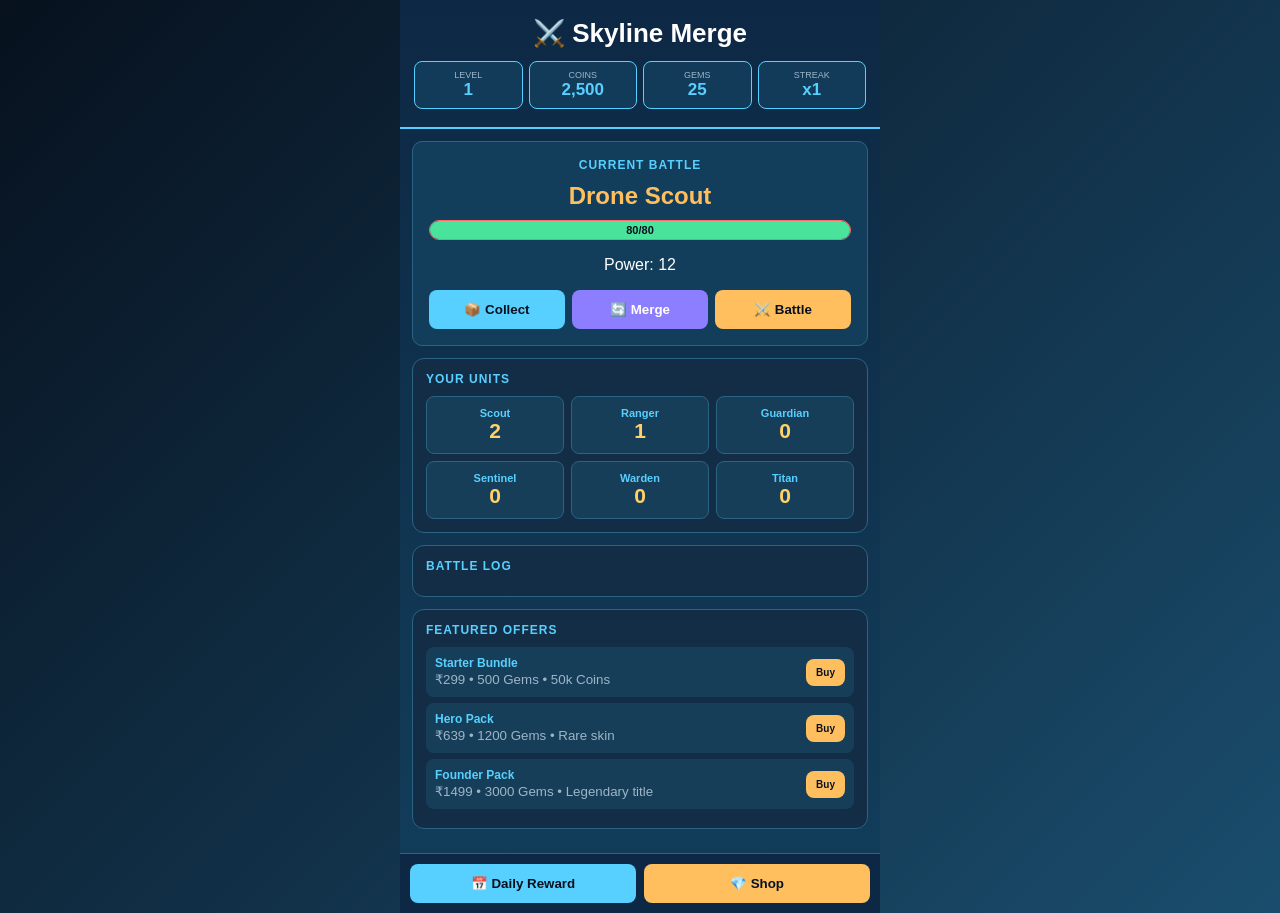
<file: index.html>
<!DOCTYPE html>
<html lang="en">
<head>
<meta charset="UTF-8">
<meta name="viewport" content="width=device-width, initial-scale=1.0, viewport-fit=cover">
<title>Skyline Merge Arena</title>
<style>
*{box-sizing:border-box}body{margin:0;background:linear-gradient(135deg,#07111e,#1a4d6d);font-family:Arial,sans-serif;color:#fff;min-height:100vh}.game{max-width:480px;margin:auto;min-height:100vh;background:linear-gradient(180deg,#0d2844,#123e5b);display:flex;flex-direction:column}.header{padding:18px 14px;text-align:center;border-bottom:2px solid #58d0ff}.header h1{margin:0 0 12px;font-size:26px}.stats{display:grid;grid-template-columns:repeat(4,1fr);gap:6px}.stat{padding:8px 3px;background:#123b59;border:1px solid #58d0ff;border-radius:8px}.stat small{display:block;color:#9db5c9;font-size:9px;text-transform:uppercase}.stat b{font-size:17px;color:#58d0ff}.content{padding:12px;overflow:auto;flex:1}.card{background:#122d45;border:1px solid #2b6483;border-radius:12px;padding:13px;margin-bottom:12px}.title{font-size:12px;letter-spacing:1px;color:#58d0ff;font-weight:bold;margin-bottom:10px;text-transform:uppercase}.enemy{text-align:center;padding:16px;border-radius:10px;background:#123e5b}.enemy h2{margin:0 0 10px;color:#ffbf5f}.bar{height:20px;border-radius:10px;background:#07111e;border:1px solid #ff6b6b;overflow:hidden}.fill{height:100%;background:#4ae39c;display:flex;align-items:center;justify-content:center;color:#07111e;font-size:11px;font-weight:bold;transition:width .25s}.actions{display:grid;grid-template-columns:repeat(3,1fr);gap:7px;margin-top:14px}button{border:0;border-radius:8px;padding:12px 6px;font-weight:bold;cursor:pointer;color:#07111e}button:active{transform:scale(.95)}.blue{background:#58d0ff}.purple{background:#8d7dff;color:#fff}.gold{background:#ffbf5f}.units{display:grid;grid-template-columns:repeat(3,1fr);gap:7px}.unit{text-align:center;padding:10px 4px;background:#173e58;border-radius:8px;border:1px solid #2b6483}.unit b{display:block;color:#58d0ff;font-size:11px}.unit strong{color:#ffd166;font-size:21px}.log{font-size:11px;color:#9db5c9;max-height:110px;overflow:auto}.log div{padding:5px;border-left:2px solid #58d0ff;margin:4px 0;background:#0d2844}.offer{display:flex;justify-content:space-between;align-items:center;padding:9px;margin:6px 0;border-radius:8px;background:#173e58}.offer b{display:block;color:#58d0ff;font-size:12px}.offer small{color:#9db5c9}.offer button{padding:8px 10px;font-size:10px}.nav{padding:10px;background:#0d2844;border-top:1px solid #2b6483;display:grid;grid-template-columns:1fr 1fr;gap:8px}.shop{display:none;position:fixed;inset:0;background:#000b;align-items:center;justify-content:center;padding:20px}.shop.open{display:flex}.modal{max-width:430px;width:100%;max-height:90vh;overflow:auto;background:#0d2844;border:2px solid #58d0ff;border-radius:14px;padding:16px}.modal h2{text-align:center;color:#58d0ff}.close{float:right;background:#ff6b6b;padding:6px 10px}.toast{position:fixed;bottom:20px;left:50%;transform:translateX(-50%);background:#58d0ff;color:#07111e;padding:12px 18px;border-radius:8px;font-weight:bold}
</style>
</head>
<body><div class="game"><header class="header"><h1>⚔️ Skyline Merge</h1><div class="stats"><div class="stat"><small>Level</small><b id="level">1</b></div><div class="stat"><small>Coins</small><b id="coins">2500</b></div><div class="stat"><small>Gems</small><b id="gems">25</b></div><div class="stat"><small>Streak</small><b id="streak">x1</b></div></div></header><main class="content"><section class="card enemy"><div class="title">Current Battle</div><h2 id="enemy">Drone Scout</h2><div class="bar"><div id="hp" class="fill" style="width:100%">80/80</div></div><p id="power">Power: 12</p><div class="actions"><button class="blue" onclick="game.collect()">📦 Collect</button><button class="purple" onclick="game.merge()">🔄 Merge</button><button class="gold" onclick="game.battle()">⚔️ Battle</button></div></section><section class="card"><div class="title">Your Units</div><div id="units" class="units"></div></section><section class="card"><div class="title">Battle Log</div><div id="log" class="log"></div></section><section class="card"><div class="title">Featured Offers</div><div id="offers"></div></section></main><nav class="nav"><button class="blue" onclick="game.daily()">📅 Daily Reward</button><button class="gold" onclick="openShop()">💎 Shop</button></nav></div><div id="shop" class="shop"><div class="modal"><button class="close" onclick="closeShop()">✕</button><h2>Gem Shop</h2><div id="shopList"></div></div></div><script>
const units=[['Scout',12],['Ranger',18],['Guardian',28],['Sentinel',42],['Warden',64],['Titan',96]], enemies=[['Drone Scout',80,12],['Shadow Runner',120,18],['Fortress Tank',180,24],['Sky Warden',260,34],['Void Titan',340,46]], packs=[['Starter Bundle',500,'₹299','50k Coins'],['Hero Pack',1200,'₹639','Rare skin'],['Founder Pack',3000,'₹1499','Legendary title'],['Casual Path',800,'₹399','Cosmetic'],['Engaged Path',5000,'₹2499','Arena theme'],['Whale Path',12000,'₹5999','Legendary badge']];
const game={level:1,coins:2500,gems:25,streak:1,xp:0,next:100,inv:[2,1,0,0,0,0],enemy:0,logs:[],newPlayer:true,init(){this.newEnemy();this.render();this.shop();this.log('Welcome! Collect, merge and battle.')},newEnemy(){let e=enemies[this.enemy++%enemies.length];this.e=e;this.render()},log(x){this.logs.unshift(x);this.logs=this.logs.slice(0,8)},collect(){let r=Math.random(),t=r>.995?4:r>.97?3:r>.92?2:r>.82?1:0;this.inv[t]++;this.coins+=75;this.log('Collected '+units[t][0]+'! +75 Coins');this.merge(true);this.render()},merge(silent=false){for(let i=0;i<5;i++)if(this.inv[i]>=3){this.inv[i]-=3;this.inv[i+1]++;this.coins+=250*(i+1);this.log('Merged 3x '+units[i][0]+' into '+units[i+1][0]+'!');this.render();return}if(!silent)this.log('Collect three matching units to merge.');this.render()},battle(){let power=this.inv.reduce((a,n,i)=>a+n*(i+1)*units[i][1],0),chance=Math.min(.92,Math.max(.3,power*.6/(power*.6+this.e[2]*1.2)));if(Math.random()<chance){let c=300+this.level*15,x=25+this.level*2;this.coins+=c;this.xp+=x;this.log('Victory! +'+c+' Coins, +'+x+' XP');this.levelUp();this.newEnemy()}else{let p=150+this.level*8;this.coins=Math.max(0,this.coins-p);this.log('Defeat! -'+p+' Coins');this.newEnemy()}this.render()},levelUp(){while(this.xp>=this.next){this.xp-=this.next;this.next=Math.round(this.next*1.15);this.level++;if(this.level===50){this.gems+=100;this.log('Level 50 reward: +100 Gems')}if(this.level===100){this.gems+=300;this.log('Level 100 reward: +300 Gems')}if(this.level===1000){this.gems+=2000;this.log('Level 1000 reward: +2000 Gems')}}},daily(){let c=750+this.streak*120,g=Math.min(10,2+this.streak);this.coins+=c;this.gems+=g;this.streak++;this.log('Daily reward: +'+c+' Coins, +'+g+' Gems');this.render()},buy(g){let n=this.newPlayer?Math.round(g*1.2):g;this.gems+=n;this.coins+=100;this.log('Purchase demo: +'+n+' Gems (20% new-player bonus)');this.render();toast('+'+n+' Gems')},render(){document.getElementById('level').textContent=this.level;document.getElementById('coins').textContent=Math.floor(this.coins).toLocaleString('en-IN');document.getElementById('gems').textContent=this.gems;document.getElementById('streak').textContent='x'+this.streak;document.getElementById('enemy').textContent=this.e[0];document.getElementById('power').textContent='Power: '+this.e[2];document.getElementById('hp').textContent=this.e[1]+'/'+this.e[1];document.getElementById('units').innerHTML=units.map((u,i)=>'<div class="unit"><b>'+u[0]+'</b><strong>'+this.inv[i]+'</strong></div>').join('');document.getElementById('log').innerHTML=this.logs.map(x=>'<div>'+x+'</div>').join('')},shop(){document.getElementById('offers').innerHTML=packs.slice(0,3).map(p=>this.offer(p)).join('');document.getElementById('shopList').innerHTML=packs.map(p=>this.offer(p)).join('')},offer(p){return '<div class="offer"><div><b>'+p[0]+'</b><small>'+p[2]+' • '+p[1]+' Gems • '+p[3]+'</small></div><button class="gold" onclick="game.buy('+p[1]+')">Buy</button></div>'}};function openShop(){document.getElementById('shop').classList.add('open')}function closeShop(){document.getElementById('shop').classList.remove('open')}function toast(x){let t=document.createElement('div');t.className='toast';t.textContent=x;document.body.appendChild(t);setTimeout(()=>t.remove(),1800)}game.init();
</script></body></html>
</file>
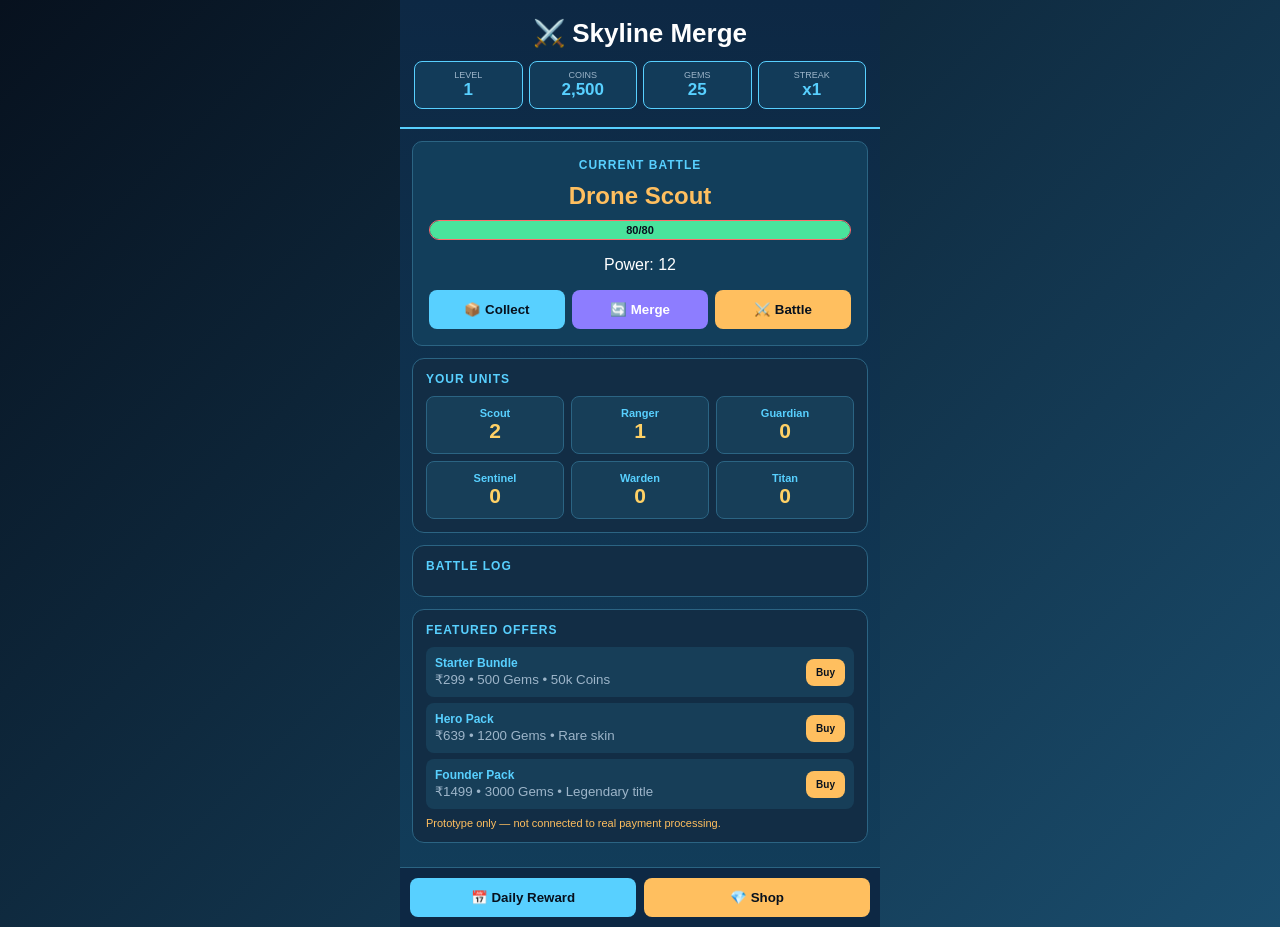
<file: app/src/main/assets/index.html>
<!DOCTYPE html>
<html lang="en">
<head>
<meta charset="UTF-8">
<meta name="viewport" content="width=device-width, initial-scale=1.0, viewport-fit=cover">
<title>Skyline Merge Arena</title>
<style>
*{box-sizing:border-box}body{margin:0;background:linear-gradient(135deg,#07111e,#1a4d6d);font-family:Arial,sans-serif;color:#fff;min-height:100vh}.game{max-width:480px;margin:auto;min-height:100vh;background:linear-gradient(180deg,#0d2844,#123e5b);display:flex;flex-direction:column}.header{padding:18px 14px;text-align:center;border-bottom:2px solid #58d0ff}.header h1{margin:0 0 12px;font-size:26px}.stats{display:grid;grid-template-columns:repeat(4,1fr);gap:6px}.stat{padding:8px 3px;background:#123b59;border:1px solid #58d0ff;border-radius:8px}.stat small{display:block;color:#9db5c9;font-size:9px;text-transform:uppercase}.stat b{font-size:17px;color:#58d0ff}.content{padding:12px;overflow:auto;flex:1}.card{background:#122d45;border:1px solid #2b6483;border-radius:12px;padding:13px;margin-bottom:12px}.title{font-size:12px;letter-spacing:1px;color:#58d0ff;font-weight:bold;margin-bottom:10px;text-transform:uppercase}.enemy{text-align:center;padding:16px;border-radius:10px;background:#123e5b}.enemy h2{margin:0 0 10px;color:#ffbf5f}.bar{height:20px;border-radius:10px;background:#07111e;border:1px solid #ff6b6b;overflow:hidden}.fill{height:100%;background:#4ae39c;display:flex;align-items:center;justify-content:center;color:#07111e;font-size:11px;font-weight:bold;transition:width .25s}.actions{display:grid;grid-template-columns:repeat(3,1fr);gap:7px;margin-top:14px}button{border:0;border-radius:8px;padding:12px 6px;font-weight:bold;cursor:pointer;color:#07111e}button:active{transform:scale(.95)}.blue{background:#58d0ff}.purple{background:#8d7dff;color:#fff}.gold{background:#ffbf5f}.units{display:grid;grid-template-columns:repeat(3,1fr);gap:7px}.unit{text-align:center;padding:10px 4px;background:#173e58;border-radius:8px;border:1px solid #2b6483}.unit b{display:block;color:#58d0ff;font-size:11px}.unit strong{color:#ffd166;font-size:21px}.log{font-size:11px;color:#9db5c9;max-height:110px;overflow:auto}.log div{padding:5px;border-left:2px solid #58d0ff;margin:4px 0;background:#0d2844}.offer{display:flex;justify-content:space-between;align-items:center;padding:9px;margin:6px 0;border-radius:8px;background:#173e58}.offer b{display:block;color:#58d0ff;font-size:12px}.offer small{color:#9db5c9}.offer button{padding:8px 10px;font-size:10px}.nav{padding:10px;background:#0d2844;border-top:1px solid #2b6483;display:grid;grid-template-columns:1fr 1fr;gap:8px}.shop{display:none;position:fixed;inset:0;background:#000b;align-items:center;justify-content:center;padding:20px}.shop.open{display:flex}.modal{max-width:430px;width:100%;max-height:90vh;overflow:auto;background:#0d2844;border:2px solid #58d0ff;border-radius:14px;padding:16px}.modal h2{text-align:center;color:#58d0ff}.close{float:right;background:#ff6b6b;padding:6px 10px}.toast{position:fixed;bottom:20px;left:50%;transform:translateX(-50%);background:#58d0ff;color:#07111e;padding:12px 18px;border-radius:8px;font-weight:bold}.warning{font-size:11px;color:#ffbf5f;margin-top:8px}</style>
</head>
<body><div class="game"><header class="header"><h1>⚔️ Skyline Merge</h1><div class="stats"><div class="stat"><small>Level</small><b id="level">1</b></div><div class="stat"><small>Coins</small><b id="coins">2500</b></div><div class="stat"><small>Gems</small><b id="gems">25</b></div><div class="stat"><small>Streak</small><b id="streak">x1</b></div></div></header><main class="content"><section class="card enemy"><div class="title">Current Battle</div><h2 id="enemy">Drone Scout</h2><div class="bar"><div id="hp" class="fill" style="width:100%">80/80</div></div><p id="power">Power: 12</p><div class="actions"><button class="blue" onclick="game.collect()">📦 Collect</button><button class="purple" onclick="game.merge()">🔄 Merge</button><button class="gold" onclick="game.battle()">⚔️ Battle</button></div></section><section class="card"><div class="title">Your Units</div><div id="units" class="units"></div></section><section class="card"><div class="title">Battle Log</div><div id="log" class="log"></div></section><section class="card"><div class="title">Featured Offers</div><div id="offers"></div><div class="warning">Prototype only — not connected to real payment processing.</div></section></main><nav class="nav"><button class="blue" onclick="game.daily()">📅 Daily Reward</button><button class="gold" onclick="openShop()">💎 Shop</button></nav></div><div id="shop" class="shop"><div class="modal"><button class="close" onclick="closeShop()">✕</button><h2>Gem Shop</h2><div id="shopList"></div></div></div><script>
const units=[['Scout',12],['Ranger',18],['Guardian',28],['Sentinel',42],['Warden',64],['Titan',96]], enemies=[['Drone Scout',80,12],['Shadow Runner',120,18],['Fortress Tank',180,24],['Sky Warden',260,34],['Void Titan',340,46]], packs=[['Starter Bundle',500,'₹299','50k Coins'],['Hero Pack',1200,'₹639','Rare skin'],['Founder Pack',3000,'₹1499','Legendary title'],['Casual Path',800,'₹399','Cosmetic'],['Engaged Path',5000,'₹2499','Arena theme'],['Whale Path',12000,'₹5999','Legendary badge']];
const game={level:1,coins:2500,gems:25,streak:1,xp:0,next:100,inv:[2,1,0,0,0,0],enemy:0,logs:[],newPlayer:true,init(){this.newEnemy();this.render();this.shop();this.log('Welcome! Collect, merge and battle.')},newEnemy(){let e=enemies[this.enemy++%enemies.length];this.e=e;this.render()},log(x){this.logs.unshift(x);this.logs=this.logs.slice(0,8)},collect(){let r=Math.random(),t=r>.995?4:r>.97?3:r>.92?2:r>.82?1:0;this.inv[t]++;this.coins+=75;this.log('Collected '+units[t][0]+'! +75 Coins');this.merge(true);this.render()},merge(silent=false){for(let i=0;i<5;i++)if(this.inv[i]>=3){this.inv[i]-=3;this.inv[i+1]++;this.coins+=250*(i+1);this.log('Merged 3x '+units[i][0]+' into '+units[i+1][0]+'!');this.render();return}if(!silent)this.log('Collect three matching units to merge.');this.render()},battle(){let power=this.inv.reduce((a,n,i)=>a+n*(i+1)*units[i][1],0),chance=Math.min(.92,Math.max(.3,power*.6/(power*.6+this.e[2]*1.2)));if(Math.random()<chance){let c=300+this.level*15,x=25+this.level*2;this.coins+=c;this.xp+=x;this.log('Victory! +'+c+' Coins, +'+x+' XP');this.levelUp();this.newEnemy()}else{let p=150+this.level*8;this.coins=Math.max(0,this.coins-p);this.log('Defeat! -'+p+' Coins');this.newEnemy()}this.render()},levelUp(){while(this.xp>=this.next){this.xp-=this.next;this.next=Math.round(this.next*1.15);this.level++;if(this.level===50){this.gems+=100;this.log('Level 50 reward: +100 Gems')}if(this.level===100){this.gems+=300;this.log('Level 100 reward: +300 Gems')}if(this.level===1000){this.gems+=2000;this.log('Level 1000 reward: +2000 Gems')}}},daily(){let c=750+this.streak*120,g=Math.min(10,2+this.streak);this.coins+=c;this.gems+=g;this.streak++;this.log('Daily reward: +'+c+' Coins, +'+g+' Gems');this.render()},buy(g){let n=this.newPlayer?Math.round(g*1.2):g;this.gems+=n;this.coins+=100;this.log('Purchase demo: +'+n+' Gems (20% new-player bonus)');this.render();toast('+'+n+' Gems')},render(){document.getElementById('level').textContent=this.level;document.getElementById('coins').textContent=Math.floor(this.coins).toLocaleString('en-IN');document.getElementById('gems').textContent=this.gems;document.getElementById('streak').textContent='x'+this.streak;document.getElementById('enemy').textContent=this.e[0];document.getElementById('power').textContent='Power: '+this.e[2];document.getElementById('hp').textContent=this.e[1]+'/'+this.e[1];document.getElementById('units').innerHTML=units.map((u,i)=>'<div class="unit"><b>'+u[0]+'</b><strong>'+this.inv[i]+'</strong></div>').join('');document.getElementById('log').innerHTML=this.logs.map(x=>'<div>'+x+'</div>').join('')},shop(){document.getElementById('offers').innerHTML=packs.slice(0,3).map(p=>this.offer(p)).join('');document.getElementById('shopList').innerHTML=packs.map(p=>this.offer(p)).join('')},offer(p){return '<div class="offer"><div><b>'+p[0]+'</b><small>'+p[2]+' • '+p[1]+' Gems • '+p[3]+'</small></div><button class="gold" onclick="game.buy('+p[1]+')">Buy</button></div>'}};function openShop(){document.getElementById('shop').classList.add('open')}function closeShop(){document.getElementById('shop').classList.remove('open')}function toast(x){let t=document.createElement('div');t.className='toast';t.textContent=x;document.body.appendChild(t);setTimeout(()=>t.remove(),1800)}game.init();
</script></body></html>
</file>
